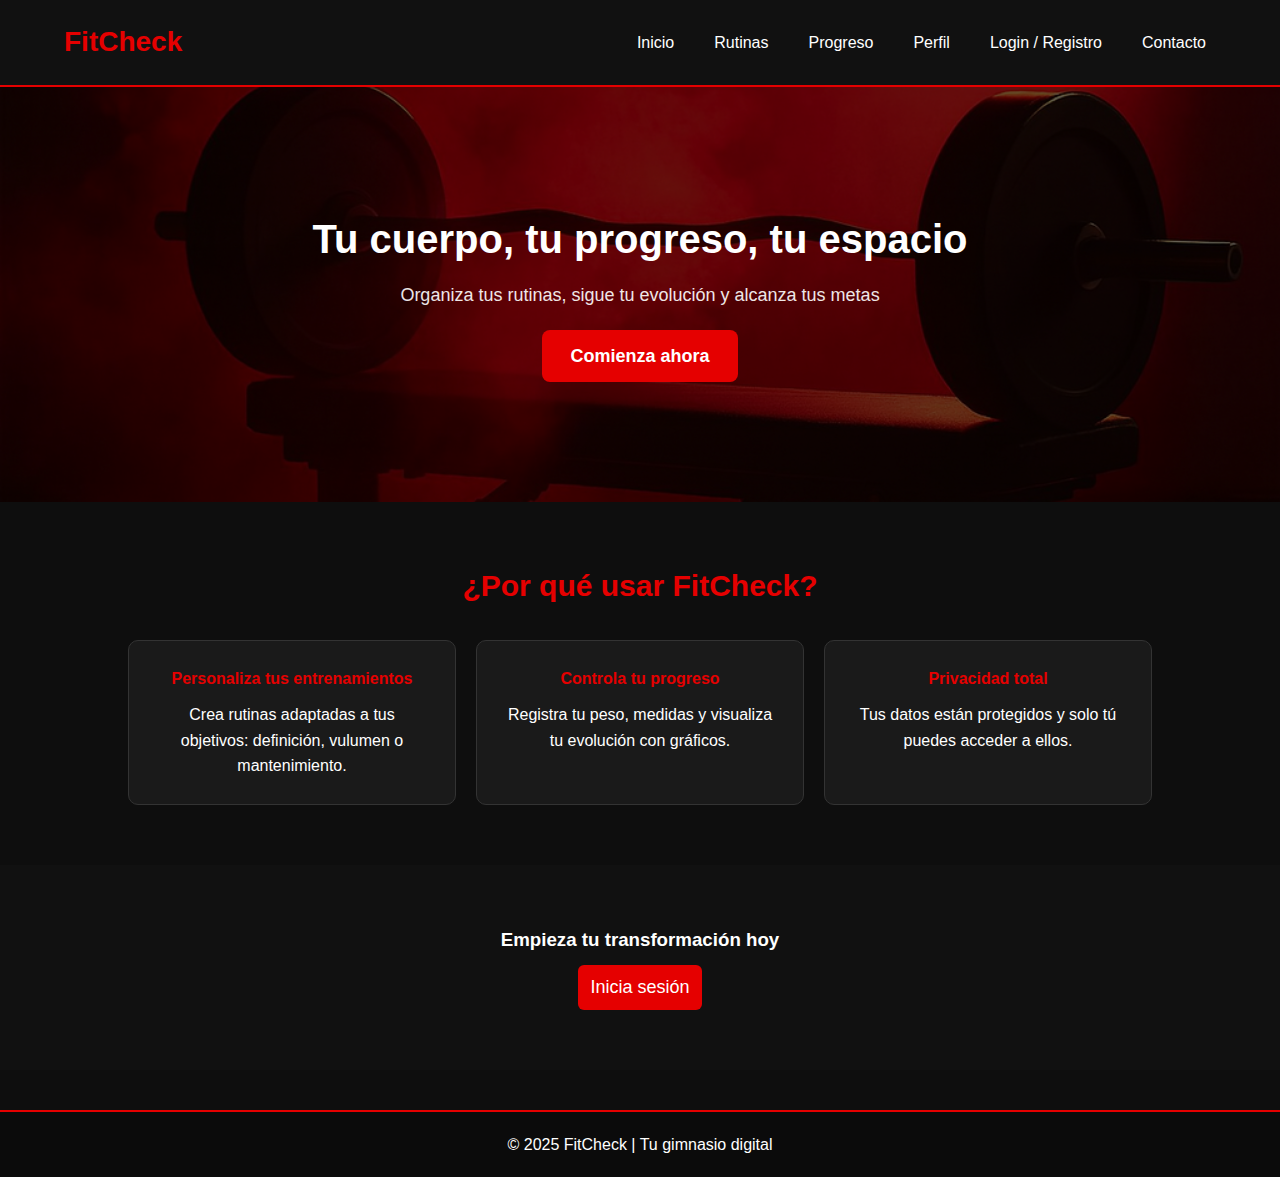
<file: index.html>
<!DOCTYPE html>
<html lang="es">
<head>
    <meta charset="UTF-8">
    <meta name="viewport" content="width=device-width, initial-scale=1.0">
    <title>FitCheck - Bienvenido</title>
    <link rel="stylesheet" href="assets/css/style.css">
</head>
<body>
    
    <!-- Header -->
     <header>
        <nav>
            <h1>FitCheck</h1>
            <ul>
                <li><a href="index.html">Inicio</a></li>
                <li><a href="rutinas.html">Rutinas</a></li>
                <li><a href="progreso.html">Progreso</a></li>
                <li><a href="perfil.html">Perfil</a></li>
                <li><a href="login.html">Login / Registro</a></li>
                <li><a href="contacto.html">Contacto</a></li>
            </ul>
        </nav>
     </header>

     <!-- Sección de hero -->
     <section id="hero">
        <h2>Tu cuerpo, tu progreso, tu espacio</h2>
        <p>Organiza tus rutinas, sigue tu evolución y alcanza tus metas</p>
        <a href="registro.html" class="btn-principal">Comienza ahora</a>
     </section>
     
     <!-- Sección de ventajas-->
     <section id="ventajas">
        <h3>¿Por qué usar FitCheck?</h3>
        <div class="beneficios">
            <article>
                <h4>Personaliza tus entrenamientos</h4>
                <p>Crea rutinas adaptadas a tus objetivos: definición, vulumen o mantenimiento.</p>
            </article>
            <article>
                <h4>Controla tu progreso</h4>
                <p>Registra tu peso, medidas y visualiza tu evolución con gráficos.</p>
            </article>
            <article>
                <h4>Privacidad total</h4>
                <p>Tus datos están protegidos y solo tú puedes acceder a ellos.</p>
            </article>
        </div>
     </section>

     <!-- Sección de recomendación final-->
     <section id="cta-final">
        <h3>Empieza tu transformación hoy</h3>
        <a href="login.html" class="btn-secundario">Inicia sesión</a>
     </section>

     <footer><p>© 2025 FitCheck | Tu gimnasio digital</p></footer>
</html>
</file>
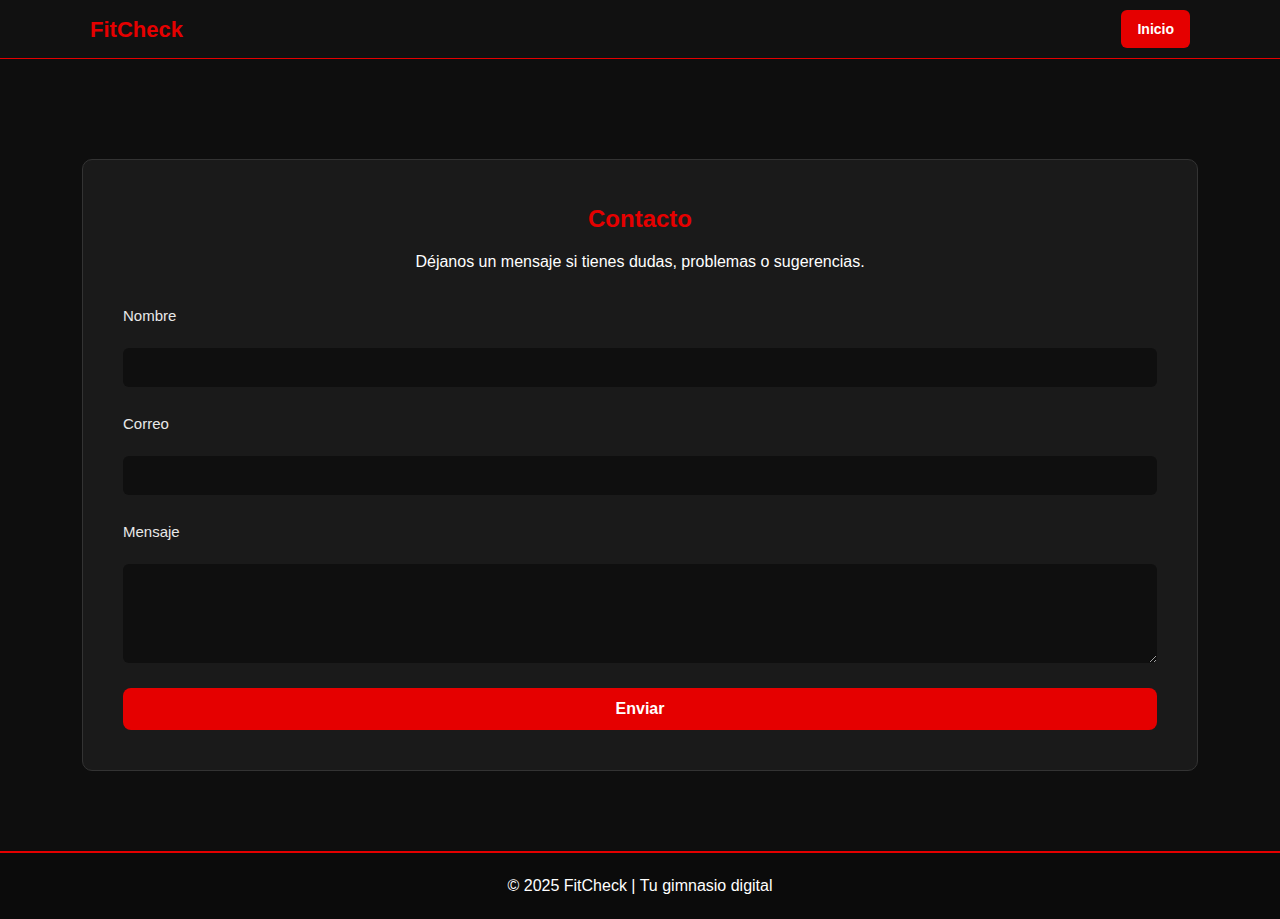
<file: contacto.html>
<!DOCTYPE html>
<html lang="es">
<head>
    <meta charset="UTF-8">
    <meta name="viewport" content="width=device-width, initial-scale=1.0">
    <title>Contacto - FitCheck</title>
    <link rel="stylesheet" href="assets/css/style.css">
</head>
<body>
    <header class="header-simple">
        <nav class="nav-simple">
            <h1>FitCheck</h1>
            <a class="btn-volver">Inicio</a> <!-- Hacer que el botón sea para volver hacia atras -->
        </nav>
    </header>
    <main>
        <section id="contacto">
            <div class="form-box">
            <h2>Contacto</h2>
            <p>Déjanos un mensaje si tienes dudas, problemas o sugerencias.</p>
            <form action="#" method="post">
                <label for="name">Nombre</label>
                <input id="name" name="name" required>

                <label for="email">Correo</label>
                <input id="email" type="email" name="email" required>

                <label for="mensaje">Mensaje</label>
                <textarea id="mensaje" name="mensaje" rows="5" required></textarea>

                <button type="submit">Enviar</button>
            </form>
            </div>
        </section>
    </main>

     <footer><p>© 2025 FitCheck | Tu gimnasio digital</p></footer>
</body>
</html>
</file>
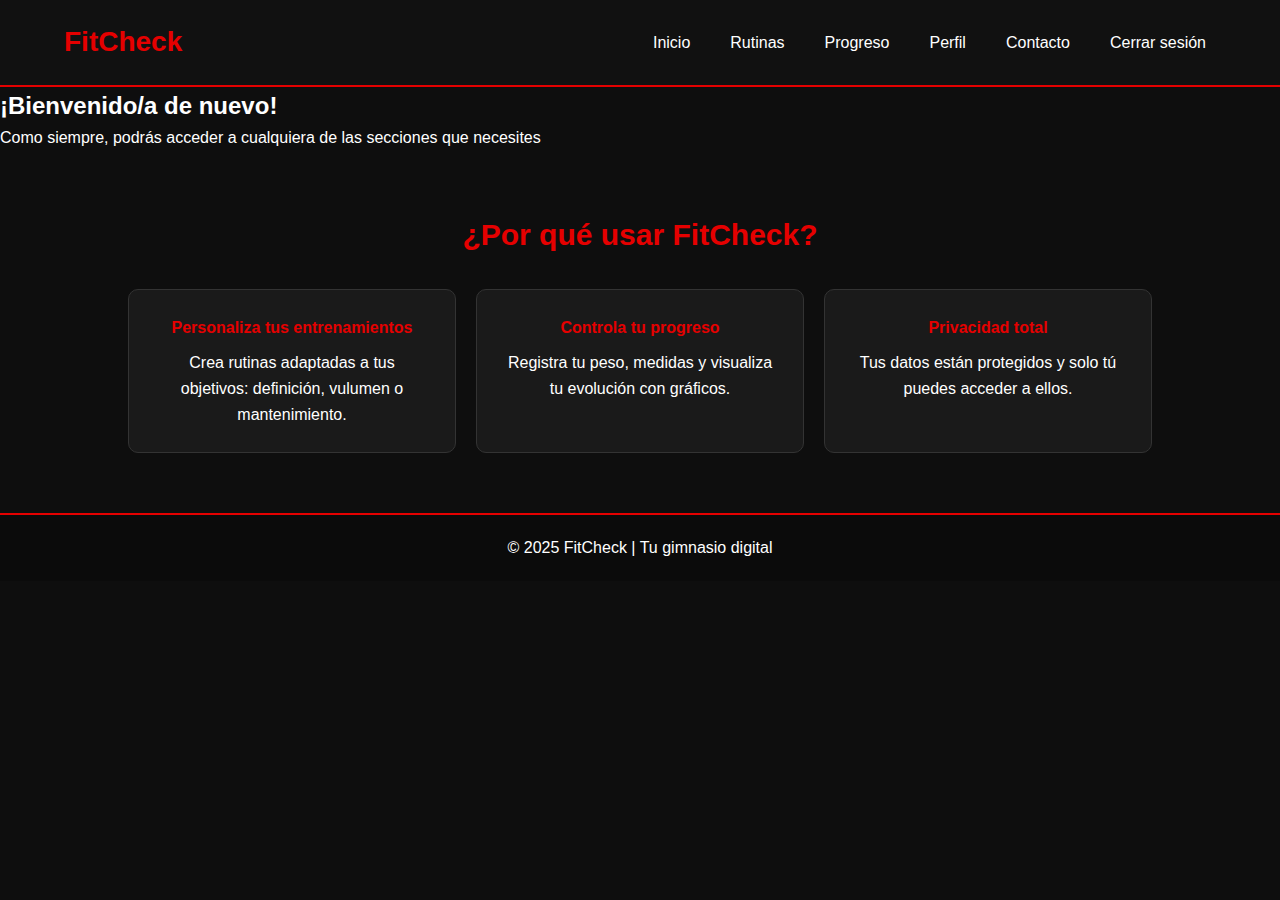
<file: inicio.html>
<!DOCTYPE html>
<html lang="es">
<head>
    <meta charset="UTF-8">
    <meta name="viewport" content="width=device-width, initial-scale=1.0">
    <title>Inicio - FitCheck</title>
    <link rel="stylesheet" href="assets/css/style.css">
</head>
<body>
    
    <!-- Header -->
     <header>
        <nav>
            <h1>FitCheck</h1>
            <ul>
                <li><a href="inicio.html">Inicio</a></li>
                <li><a href="rutinas.html">Rutinas</a></li>
                <li><a href="progreso.html">Progreso</a></li>
                <li><a href="perfil.html">Perfil</a></li>
                <li><a href="contacto.html">Contacto</a></li>
                <li><a href="index.html">Cerrar sesión</a></li>
            </ul>
        </nav>
     </header>

     <main>
        <section id="dashboard-hero">
            <h2>¡Bienvenido/a de nuevo!</h2>
            <p>Como siempre, podrás acceder a cualquiera de las secciones que necesites</p>
        </section>
         <!-- Sección de ventajas-->
     <section id="ventajas">
        <h3>¿Por qué usar FitCheck?</h3>
        <div class="beneficios">
            <article>
                <h4>Personaliza tus entrenamientos</h4>
                <p>Crea rutinas adaptadas a tus objetivos: definición, vulumen o mantenimiento.</p>
            </article>
            <article>
                <h4>Controla tu progreso</h4>
                <p>Registra tu peso, medidas y visualiza tu evolución con gráficos.</p>
            </article>
            <article>
                <h4>Privacidad total</h4>
                <p>Tus datos están protegidos y solo tú puedes acceder a ellos.</p>
            </article>
        </div>
     </section>
     </main>

    <footer><p>© 2025 FitCheck | Tu gimnasio digital</p></footer>
</body>
</html>
</file>
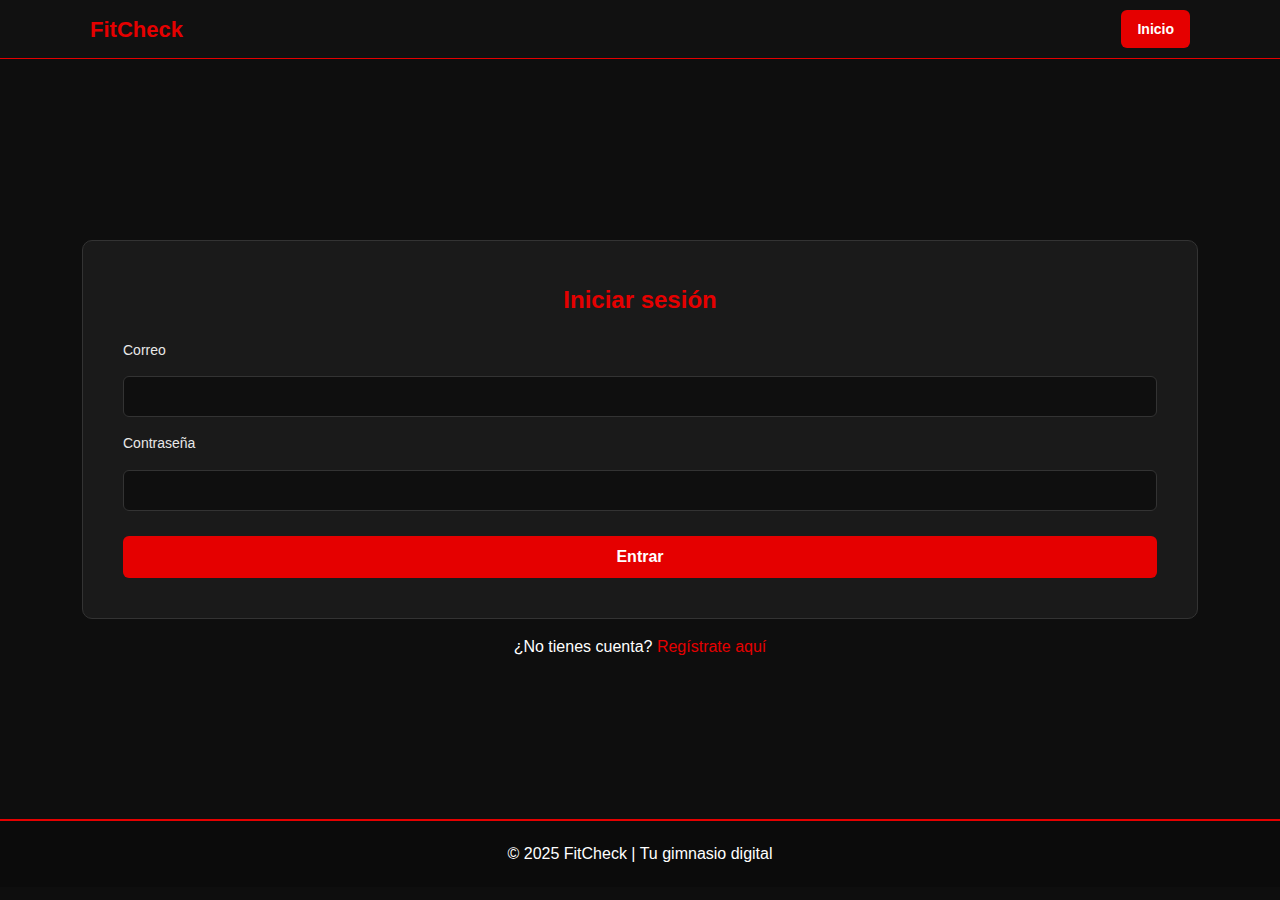
<file: login.html>
<!DOCTYPE html>
<html lang="es">
<head>
    <meta charset="UTF-8">
    <meta name="viewport" content="width=device-width, initial-scale=1.0">
    <title>Login - FitCheck</title>
    <link rel="stylesheet" href="assets/css/style.css">
</head>
<body>
    
    <header class="header-simple">
        <nav class="nav-simple">
            <h1>FitCheck</h1>
            <a href="index.html" class="btn-volver">Inicio</a>
        </nav>
    </header>
    <main>
        <section id="login">
            <div class="form-box">
            <h2>Iniciar sesión</h2>
            <form action="#" method="post">
                <label for="email">Correo</label>
                <input type="email" id="email" name="email" required>

                <label for="password">Contraseña</label>
                <input type="password" id="password" name="password" required>

                <button type="submit">Entrar</button>
            </form>

        </div>
                    <p>¿No tienes cuenta? <a href="registro.html">Regístrate aquí</a></p>

        </section>
    </main>

    <footer><p>© 2025 FitCheck | Tu gimnasio digital</p></footer>

</body>
</html>
</file>
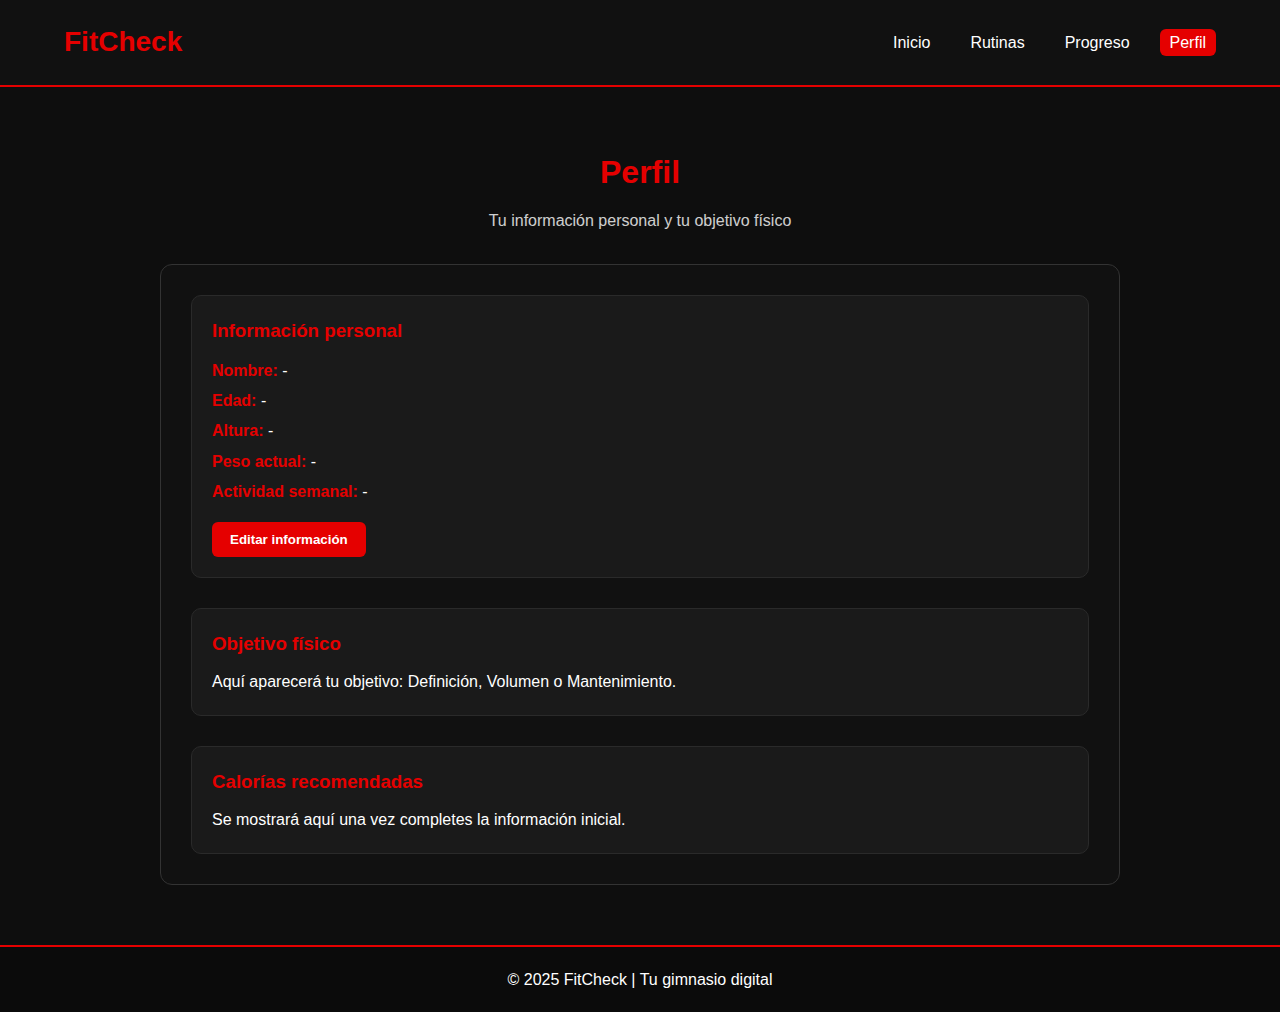
<file: perfil.html>
<!DOCTYPE html>
<html lang="es">
<head>
    <meta charset="UTF-8">
    <meta name="viewport" content="width=device-width, initial-scale=1.0">
    <title>Perfil - FitCheck</title>
    <link rel="stylesheet" href="assets/css/style.css">
</head>
<body>
    <!-- Header -->
     <header>
        <nav>
            <h1>FitCheck</h1>
            <ul>
                <li><a href="inicio.html">Inicio</a></li>
                <li><a href="rutinas.html">Rutinas</a></li>
                <li><a href="progreso.html">Progreso</a></li>
                <li><a href="perfil.html" class="active">Perfil</a></li>
            </ul>
        </nav>
    </header>
    <main id="perfil">
        <h2>Perfil</h2>
        <p class="descripcion">Tu información personal y tu objetivo físico</p>
        
        <div class="perfil-box">

            <!-- Información Personal -->
            <section class="info-section">
                <h3>Información personal</h3>
                <ul>
                    <li><strong>Nombre:</strong> -</li>
                    <li><strong>Edad:</strong> -</li>
                    <li><strong>Altura:</strong> -</li>
                    <li><strong>Peso actual:</strong> -</li>
                    <li><strong>Actividad semanal:</strong> -</li>
                </ul>
                <button class="btn-editar">Editar información</button>
            </section>

            <!-- Objetivo -->
             <section class="info-section">
                <h3>Objetivo físico</h3>
                <p>Aquí aparecerá tu objetivo: Definición, Volumen o Mantenimiento.</p>
             </section>
             
            <!-- Calorías -->
             <section class="info-section">
                <h3>Calorías recomendadas</h3>
                <p>Se mostrará aquí una vez completes la información inicial.</p>
                <!-- Más adelante construir esto dinámicamente con calculador automático -->
             </section>
        </div>
    </main>

    <footer><p>© 2025 FitCheck | Tu gimnasio digital</p></footer>
</body>
</html>
</file>
<file: assets/css/style.css>
/* CONFIGURACIÓN GLOBAL */
*{
    margin: 0;
    padding: 0;
    box-sizing: border-box;
}

body {
    font-family: Arial, Helvetica, sans-serif;
    background: #0e0e0e; /* color negro elegante */
    color: white;
    line-height: 1.6;
}

/* LINKS */
a{
    color: white;
    text-decoration: none;
}

a:hover{
    opacity: 0.8;
}

/* Header y Navbar */
header{
    background: #111;
    padding: 20px 0;
    border-bottom: 2px solid #e50000; /* color rojo fuerte */
}

nav{
    width: 90%;
    max-width: 1200px;
    margin: auto;
    display: flex;
    justify-content: space-between;
    align-items: center;
}

nav h1{
    color: #e50000;
    font-size: 28px;
    font-weight: bold;
}

nav ul{
    list-style: none;
    display: flex;
    gap: 20px;
}
nav ul li a{
    font-size: 16px;
    padding: 5px 10px;
    border-radius: 5px;
}
nav ul li a:hover{
    background: #e50000;
    transition: 0.3s;
}

.nav-con-menu{
    display: flex;
    justify-content: space-between;
    align-items: center;
}
.menu-btn{
    font-size: 2rem;
    cursor: pointer;
    display: block;
    user-select: none;
}
/* MENÚ DESPLEGABLE */
.menu-desplegable{
    position: absolute;
    top: 70px;
    right: 20px;
    background: #1a1a1a;
    border-radius: 10px;
    padding: 15px;
    display: none;
    flex-direction: column;
    box-shadow: 0 4px 12px rgba(0,0,0,0.4);
}
.menu-desplegable a{
    color: #fff;
    padding: 10px 0;
    text-decoration: none;
}
.menu-desplegable a:hover{
    opacity: 0.7;
}
.menu-desplegable .danger{
    color: #ff4b4b;
    font-weight: bold;
}

/* Mostrar en móvil ocultando el menú normal */
@media (max-width: 700px){
    .nav-links{
        display: none;
    }
    .grupo-multiple{
        grid-template-columns: 1fr;
    }
    .grupo-multiple label{
        padding: 10px;
    }
    .modal-contenido{
        max-width: 92%;
    }
}

/* HERO */
#hero{
    text-align: center;
    padding: 120px 20px;
    background: linear-gradient(rgba(0,0,0,0.6), rgba(0,0,0,0.6)), 
                url("../../img/barra2.png"); 
    background-size: cover;
    background-position: center;
    min-height: 30vh;
}

#hero h2{
    font-size: 40px;
    margin-bottom: 10px;
}

#hero p{
    font-size: 18px;
    margin-bottom: 20px;
    opacity: 0.9;
}
#hero2{
    text-align: center;
    padding: 120px 20px;
    background: linear-gradient(rgba(0,0,0,0.6), rgba(0,0,0,0.6)), 
                url("../../img/duo.png"); 
    background-size: cover;
    background-position:  center;
    min-height: 30vh;
}

#hero2 h2{
    font-size: 40px;
    margin-bottom: 10px;
}

#hero2 p{
    font-size: 18px;
    margin-bottom: 20px;
    opacity: 0.9;
}

/* BOTÓN PRINCIPAL */
.btn-principal{
    display: inline-block;
    background: #e50000;
    color: white;
    padding: 12px 28px;
    border-radius: 8px;
    font-size: 18px;
    font-weight: bold;
    transition: 0.3s;
}
.btn-principal:hover{
    background: #ff2222;
}

/* VENTAJAS */
#ventajas{
    width: 80%;
    max-width: 1200px;
    margin: 60px auto;
    text-align: center;
}
#ventajas h3{
    font-size: 30px;
    margin-bottom: 30px;
    color: #e50000;
}

.beneficios{
    display: flex;
    justify-content: space-between;
    gap: 20px;
}
.beneficios article{
    background: #1a1a1a;
    padding: 25px;
    border-radius: 10px;
    border: 1px solid #333;
    flex: 1;
    display: flex;
    flex-direction: column;
    text-align: center;
}
.beneficios h4{
    color: #e50000;
    margin-bottom: 10px;
}

/* CALL TO ACTION */
#cta-final{
    text-align: center;
    padding: 60px 20px;
    background: #111;
}
.btn-secundario{
    display: inline-block;
    background: transparent;
    border: 2px solid #e50000;
    color: #e50000;
    padding: 12px 28px;
    border-radius: 8px;
    font-size: 18px;
    transition: 0.3s;
}
.btn-secundario:hover{
    background: #e50000;
    color:rgb(30, 30, 30);
}

/* FORMULARIOS (LOGIN Y REGISTRO) */
#login, #registro{
    width: 100%;
    min-height: 80vh;
    display: flex;
    flex-direction: column;
    justify-content: center;
    align-items: center;
    padding: 20px;
}
.form-box{
    background: #1a1a1a;
    padding: 40px;
    border-radius: 10px;
    border: 1px solid #333;
    width: 90%;
    max-width: 400%;
    margin-top: 60px;
}

#login h2, #registro h2{
    margin-bottom: 20px;
    color: #e50000;
    text-align: center;
}

form{
    display: flex;
    flex-direction: column;
    gap: 15px;
}
form label{
    font-size: 14px;
    opacity: 0.9;
}
form input{
    padding: 12px;
    border-radius: 6px;
    border: none;
    outline: none;
    background: #0f0f0f;
    color: white;
    border: 1px solid #333;
}
form input:focus{
    border-color: #e50000;
}

/* BOTÓN LOGIN Y REGISTRO */
form button{
    background: #e50000;
    color: white;
    padding: 12px;
    border-radius: 6px;
    border: none;
    font-size: 16px;
    font-weight: bold;
    cursor: pointer;
    margin-top: 10px;
    transition: 0.3s;
}
form button:hover{
    background: #ff2222;
}
/* Texto bajo el formulario del Login y del Registro */
#login p{
    margin-top: 15px;
    text-align: center;
}
#login p a{
    color: #e50000;
}
#login p a:hover{
    opacity: 0.8;
}
#registro p{
    margin-top: 15px;
    text-align: center;
}
#registro p a{
    color: #e50000;
}
#registro p a:hover{
    opacity: 0.8;
}

/* HEADER DE LOGIN Y REGISTRO */
.header-simple{
    background: #111;
    padding: 10px 0;
    border-bottom: 1px solid #e50000;
}
.nav-simple{
    width: 90%;
    max-width: 1100px;
    margin: auto;
    display: flex;
    justify-content: space-between;
    align-items: center;
}
.nav-simple h1{
    color: #e50000;
    font-size: 22px;
    font-weight: bold;
}
.btn-volver{
    color: white;
    background: #e50000;
    padding: 8px 16px;
    border-radius: 6px;
    font-size: 14px;
    font-weight: bold;
    transition: 0.3s;
}
.btn-volver:hover{
    background: #ff2222;
}

/* FORMULARIO (CONTACTO) */
#contacto{
    display: flex;
    justify-content: center;
    padding: 40px 20px;
    min-height: 70vh;
}
#contacto h2{
    text-align: center;
    margin-bottom: 10px;
    color: #e50000;
}
#contacto p{
    text-align: center;
    margin-bottom: 20px;
    opacity: 0,9;
}
#contacto label{
    font-size: 15px;
    margin-top: 10px;
}
#contacto input,
#contacto textarea{
    width: 100%;
    padding: 12px;
    border-radius: 6px;
    border: none;
    background: #0f0f0f;
    color: white;
    margin-top: 5px;
}
#contacto button{
    background: #e50000;
    padding: 12px;
    color: white;
    border: none;
    font-size: 16px;
    border-radius: 8px;
    font-weight: bold;
    cursor: pointer;
    margin-top: 10px;
    transition: 0.3s;
}
#contacto button:hover{
    background: #ff2222;
}

/* PERFIL */
#perfil{
    width: 90%;
    max-width: 1000px;
    margin: 40px auto;
    text-align: center;
    padding: 20px;
}
#perfil h2{
    font-size: 32px;
    margin-bottom: 10px;
    color: #e50000;
}
#perfil .descripcion{
    opacity: 0.8;
    margin-bottom: 30px;
}
/* BOX DEL PERFIL */
.perfil-box{
    background: #111;
    padding: 30px;
    border-radius: 12px;
    border: 1px solid #333;
    display: flex;
    flex-direction: column;
    gap: 30px;
}
.hidden{
    display: none !important;
}
#form-info{
    display: flex;
    flex-direction: column;
    gap: 10px;
    margin-top: 15px;
}
#form-info input,
#form-info select{
    padding: 7px;
    border-radius: 6px;
    border: 1px solid #444;
    background: #222;
    color: #fff;
}
.btn-guardar, .btn-secundario{
    margin-top: 10px;
    padding: 8px 12px;
    background: #e50000;
    color: #fff;
    border: none;
    border-radius: 6px;
    cursor: pointer;
}
.btn-guardar:hover, .btn-secundario:hover{
    background: #cc0000;
}
/* SECCIONES */
.info-section{
    background: #1a1a1a;
    padding: 20px;
    border-radius: 10px;
    border: 1px solid #2a2a2a;
    text-align: left;
}
.info-section h3{
    color: #e50000;
    margin-bottom: 10px;
}
/* LISTA DE DATOS */
.info-section ul{
    list-style: none;
    line-height: 1.9;
    margin-bottom: 15px;
}
.info-section ul li strong{
    color: #e50000;
}
/* BOTÓN EDITAR */
.btn-editar{
    background: #e50000;
    padding: 10px 18px;
    border: none;
    color: white;
    border-radius: 6px;
    cursor: pointer;
    font-weight: bold;
    transition: 0.3s;
}
.btn-editar:hover{
    background: #ff2222;
}
/* NAVBAR */
nav ul li a.active{
    background: #e50000;
    border-radius: 6px;
}

/* RUTINAS */
#rutinas{
    width: 80%;
    max-width: 1100px;
    margin: 40px auto;
}
#rutinas h2{
    color: #e50000;
    margin-bottom: 5px;
}
#rutinas p{
    opacity: 0.9;
}
.rutinas-titulo{
    text-align: center;
    margin-bottom: 40px;
}
.btn-crear-rutinas{
    margin-top: 20px;
}
/* LISTADO DE RUTINAS */
.lista-rutinas{
    display: grid;
    grid-template-columns: repeat(auto-fit, minmax(280px, 1fr));
    gap: 20px;
}
.rutina-card{
    background: #1a1a1a;
    padding: 25px;
    border-radius: 10px;
    border: 1px solid #333;
}
.rutina-card h3{
    color: #e50000;
    margin-bottom: 8px;
}
.rutina-card p{
    font-size: 14px;
    opacity: 0.7;
    margin-bottom: 15px;
}
.rutina-acciones{
    display: flex;
    justify-content: space-between;
    gap: 10px;
}
.btn-eliminar{
    background: #b30000;
    color: white;
    border: none;
    padding: 8px 14px;
    border-radius: 6px;
    cursor: pointer;
    transition: 0.3s;
    font-weight: bold;
}
.btn-eliminar:hover{
    background: #ff2222;
}
/* CUANDO NO EXISTEN RUTINAS */
.sin-rutinas{
    text-align: center;
    font-size: 18px;
    opacity: 0.7;
    margin-top: 40px;
}

.modal{
    position: fixed;
    inset: 0;
    background: #2f2a2a;
    display: flex;
    justify-content: center;
    align-items: center;
    z-index: 3000;
    box-shadow: 0 0 18px rgba(255, 0, 0, 0.7);
    border: 1px solid #444;
}
.modal-contenido{
    background: #181818;
    padding: 20px;
    width: 90%;
    max-width: 380px;
    max-height: 85vh;
    overflow-y: auto;
    border-radius: 14px;
    box-shadow: 0 8px 30px rgba(0,0,0,0.6);
    border: 1px solid #444;
    position: relative;
}
.modal-contenido .cerrar-x{
    position: absolute;
    right: 12px;
    top: 12px;
    font-size: 20px;
    color: #e50000;
    cursor: pointer;
}
.modal-contenido h3{
    color: #e50000;
    margin-bottom: 10px;
}

.modal-content.small{
    max-width: 380px;
}
.modal-content.small input{
    width: 100%;
    margin-bottom: 10px;
    padding: 7px;
    background: #222;
    border: 1px solid #555;
    color: white;
}

.modal-desc{
    opacity: .7;
    margin-bottom: 15px;
}

/* GRID DE EJERCICIOS */
.ejercicios-grid{
    display: grid;
    grid-template-columns: repeat(2, 1fr);
    gap: 12px;
}
/* CARD DE EJERCICIO */
.ejercicio-card{
    background: #111;
    border: 1px solid #333;
    border-radius: 10px;
    padding: 15px;
    cursor: pointer;
    transition: 0.3s;
}
.ejercicio-card:hover{
    transform: scale(1.04);
    border-color: #e50000;
}
.ejercicio-card img{
    width: 100%;
    border-radius: 8px;
    margin-bottom: 8px;
}
.ejercicio-card h4{
    font-size: 14px;
    color: #e50000;
    margin-bottom: 10px;
}

/* BOTÓN DENTRO DEL CARD */
.btn-card{
    background: #e50000;
    border: none;
    padding: 6px 8px;
    border-radius: 6px;
    color: white;
    cursor: pointer;
    font-weight: bold;
    width: 100%;
}
.btn-card:hover{
    background: #ff2222;
}
.grupo-multiple{
    display: grid;
    grid-template-columns: repeat(2, 1fr);
    gap: 10px 14px;
    margin-bottom: 18px;
}
.grupo-multiple label{
    display: flex;
    align-items: center;
    gap: 10px;
    padding: 8px 10px;
    border-radius: 8px;
    background: rgba(255,255,255,0.02);
    border: 1px solid rgba(255,255,255,0.03);
    cursor: pointer;
    font-size: 14px;
}
.grupo-multiple input[type="checkbox"]{
    width: 18px;
    height: 18px;
    transform: scale(1.05);
    margin: 0;
    accent-color: #e50000;
    cursor: pointer;
}
.grupo-multiple label:hover{
    background: rgba(229,5,5,0.4);
    border-color: rgba(229,5,5,0.12);
}

.btn-ver-img{
    display: inline-block;
    padding: 8px 10px;
    font-size: 14px;
    border-radius: 8px;
    border: none;
    cursor: pointer;
    font-weight: 700;
    text-transform: none;
    box-shadow: 0 2px 8px rgba(0,0,0,0.4);
}
.btn-secundario.btn-ver-img{
    background: transparent;
    color: #e50000;
    border: 2px solid #e50000;
    padding: 6px 10px;
    font-size: 13px;
}
.btn-secundario.btn-ver-img:hover{
    background: #e50000;
    color: #111;
    transform: translateY(-2px);
}

/* ALERTA */
.alerta{
    position: fixed;
    top: 20px;
    right: 20px;
    background: #e50000;
    padding: 12px 18px;
    border-radius: 8px;
    font-weight: bold;
    z-index: 3000;
    opacity: 0.95;
    animation: fadein 0.4s;
}
@keyframes fadein{
    from { opacity: 0; transform: translateY(-10px);}
    to { opacity: 1; transform: translateY(0);}
}
.hidden{
    display: none;
}

/* PROGRESO */
#progreso{
    width: 85%;
    max-width: 1100px;
    margin: 40px auto;
}
.progreso-header{
    text-align: center;
    margin-bottom: 40px;
}
#progreso h2{
    color: #e50000;
    margin-bottom: 10px;
}
/* FORMULARIO PARA NUEVO PESO */
.progreso-formulario{
    background: #1a1a1a;
    padding: 25px;
    border-radius: 10px;
    border: 1px solid #333;
    margin-bottom: 40px;
}
.progreso-formulario h3{
    color: #e50000;
    margin-bottom: 15px;
}
.progreso-formulario form{
    display: flex;
    flex-direction: column;
    gap: 15px;
}
.progreso-formulario input{
    background: #0f0f0f;
    border: 1px solid #333;
    padding: 12px;
    border-radius: 6px;
    color: white;
}
.progreso-formulario button{
    background: #e50000;
    padding: 12px;
    border: none;
    border-radius: 6px;
    color: white;
    font-size: 16px;
    font-weight: bold;
    transition: 0.3s;
}
.progreso-formulario button:hover{
    background: #ff2222;
}
/* TABLA DE PROGRESO */
.tabla-progreso{
    margin-top: 40px;
}
.tabla-progreso h3{
    color: #e50000;
    margin-bottom: 15px;
}
.tabla-progreso table{
    width: 100%;
    border-collapse: collapse;
    background: #1a1a1a;
    border-radius: 10px;
    overflow: hidden;
    border: 1px solid #333;
}
.tabla-progreso th,
.tabla-progreso td{
    padding: 12px;
    text-align: center;
}
.tabla-progreso th{
    background: #111;
    color: #e50000;
    font-weight: bold;
}
.tabla-progreso tr:nth-child(even){
    background: #151515;
}
.tabla-progreso tr:nth-child(odd){
    background: #1d1d1d;
}
.sin-datos{
    opacity: 0.7;
    text-align: center;
}
/* GRÁFICA */
.grafica-progreso{
    margin-top: 50px;
    padding: 25px;
    background: #1a1a1a;
    border-radius: 10px;
    border: 1px solid #333;
}
.grafica-progreso h3{
    color: #e50000;
    text-align: center;
    margin-bottom: 20px;
}
canvas{
    width: 100% !important;
    max-height: 350px;
}
/* FOOTER */
footer{
    background: #0b0b0b;
    text-align: center;
    padding: 20px;
    border-top: 2px solid #e50000;
    margin-top: 40px;
}
</file>
